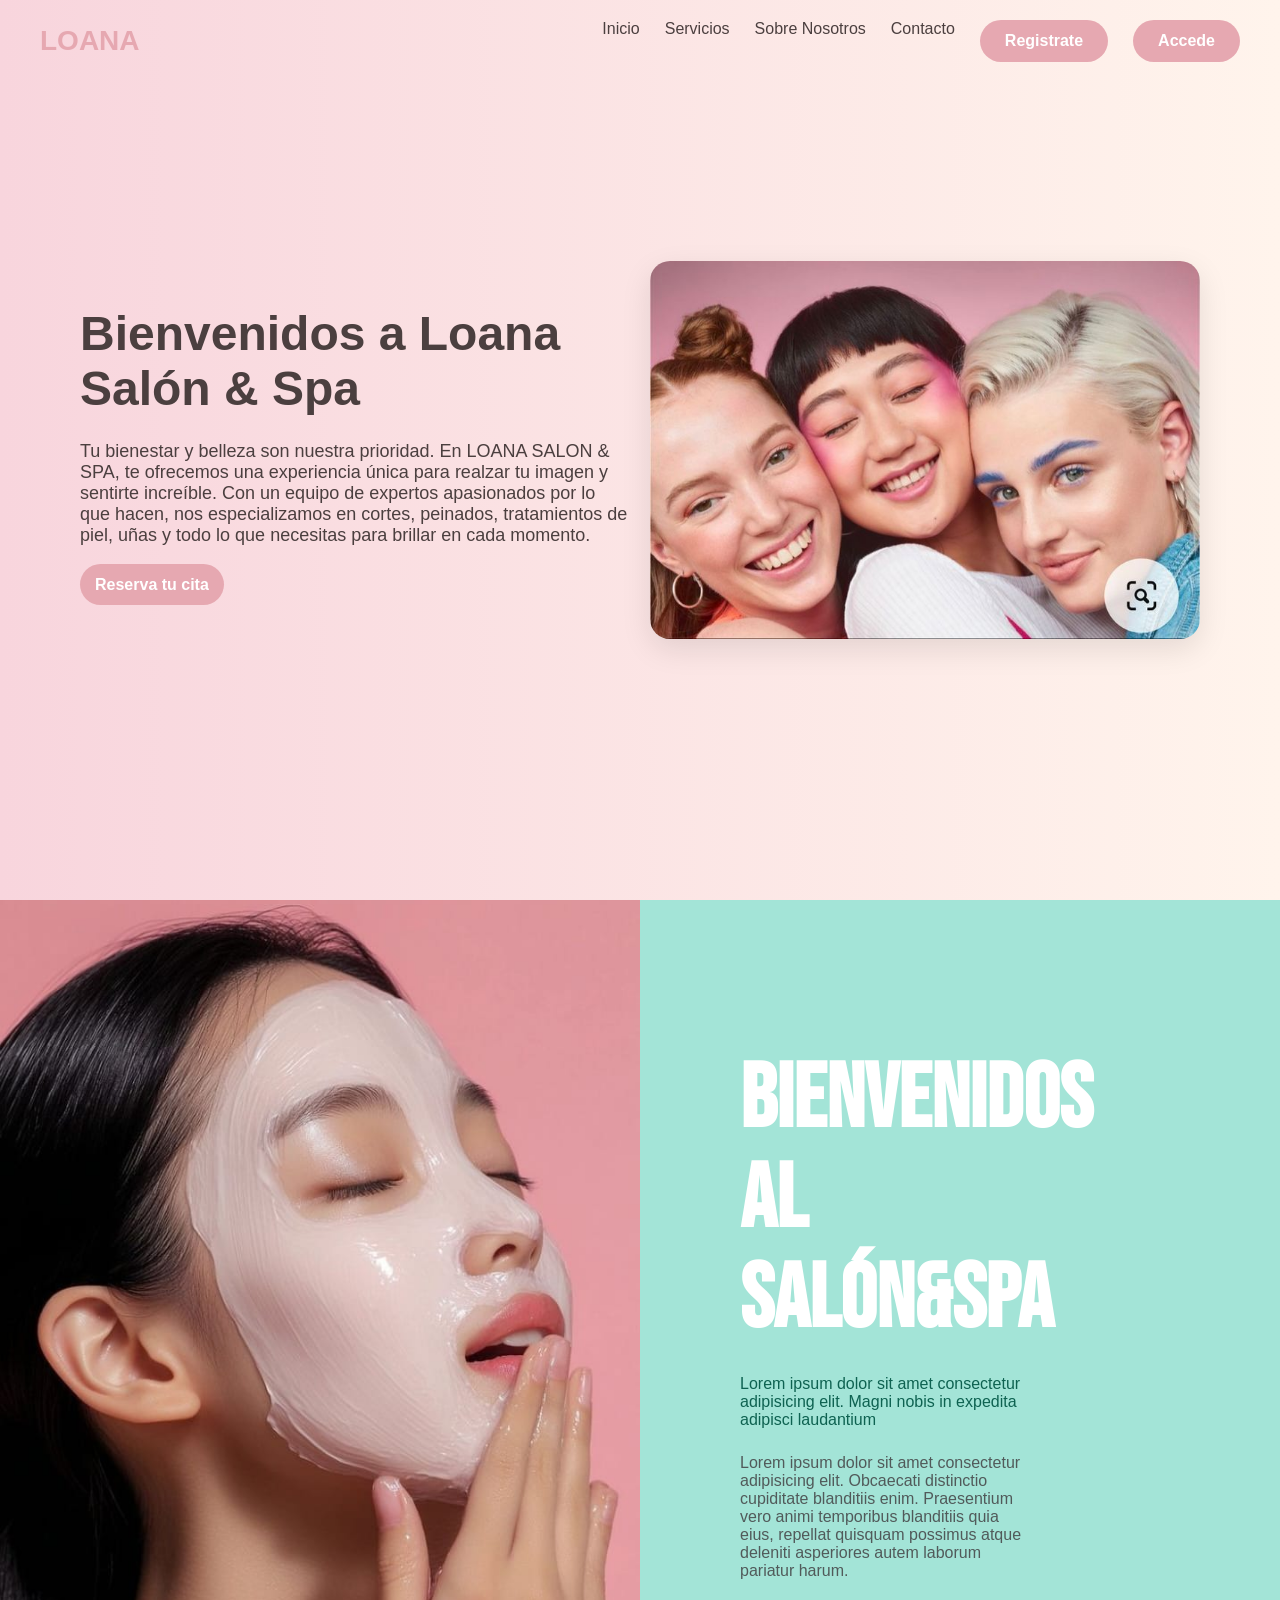
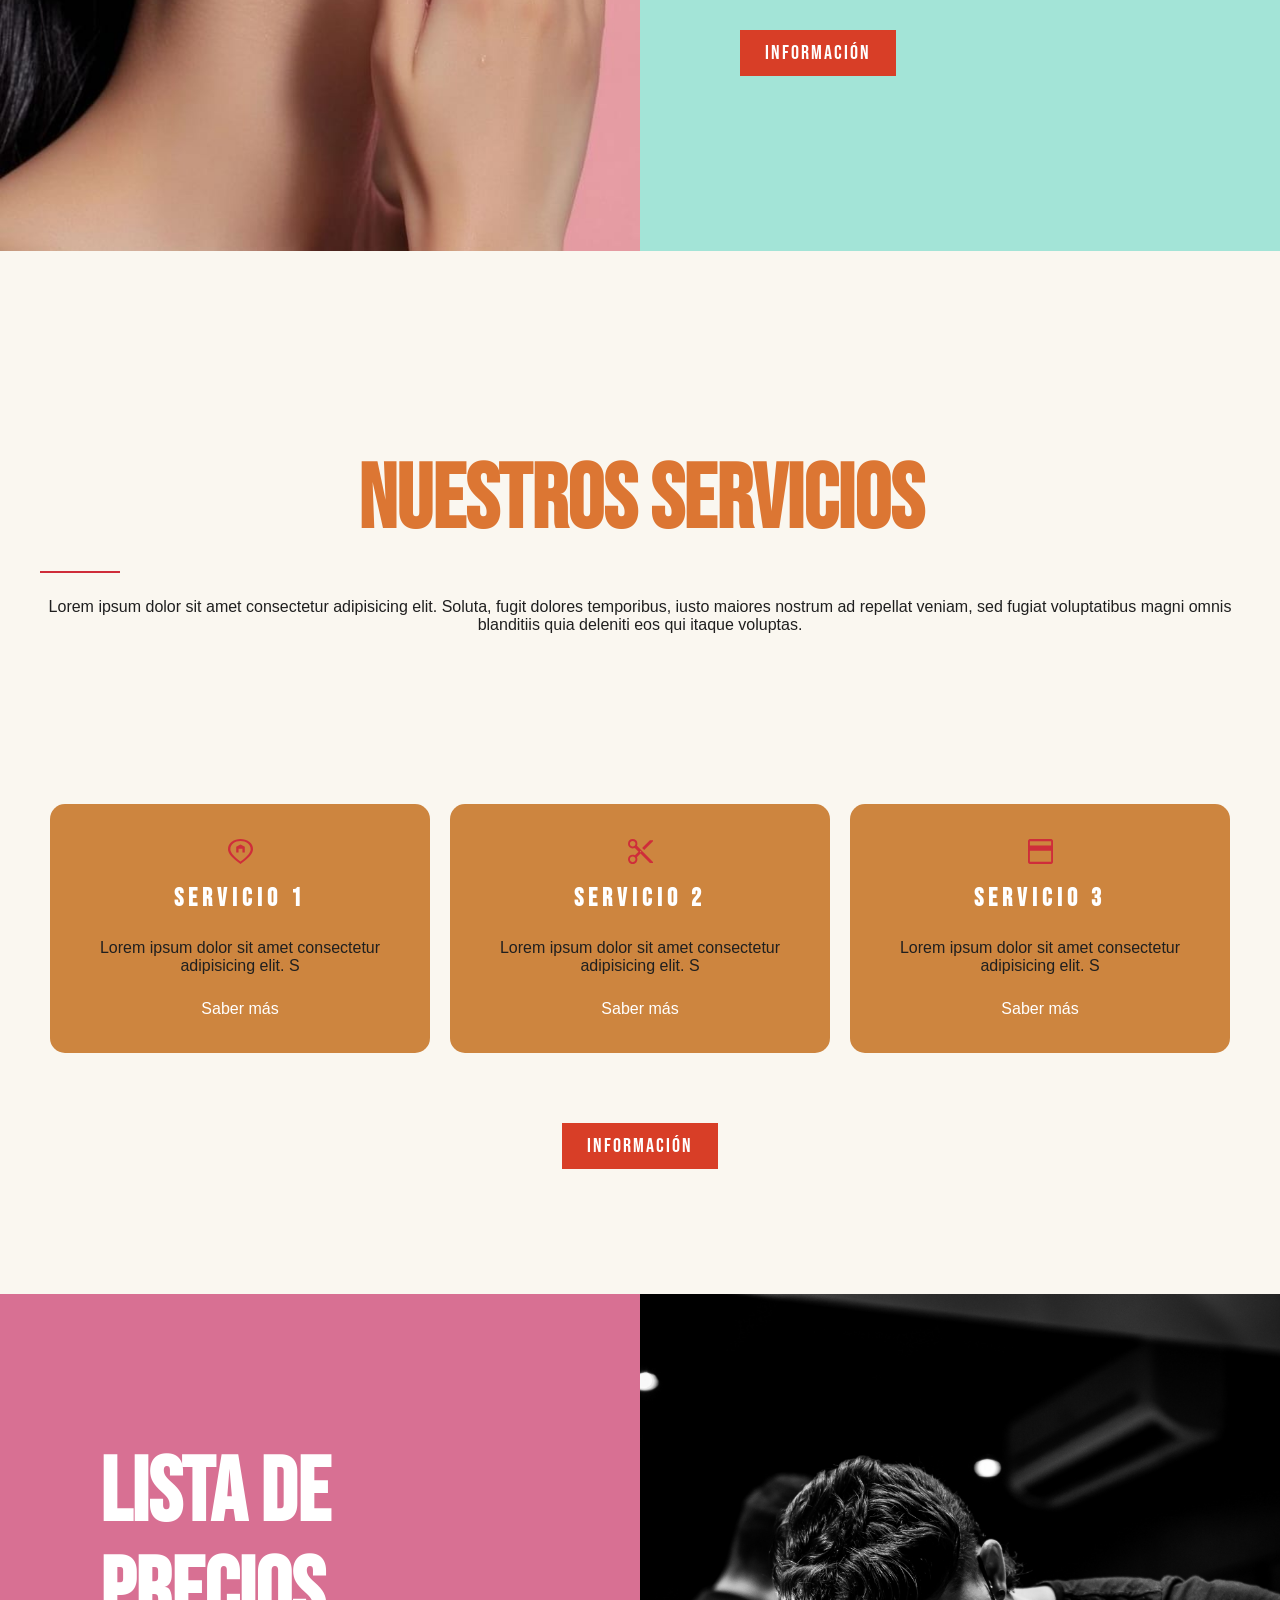
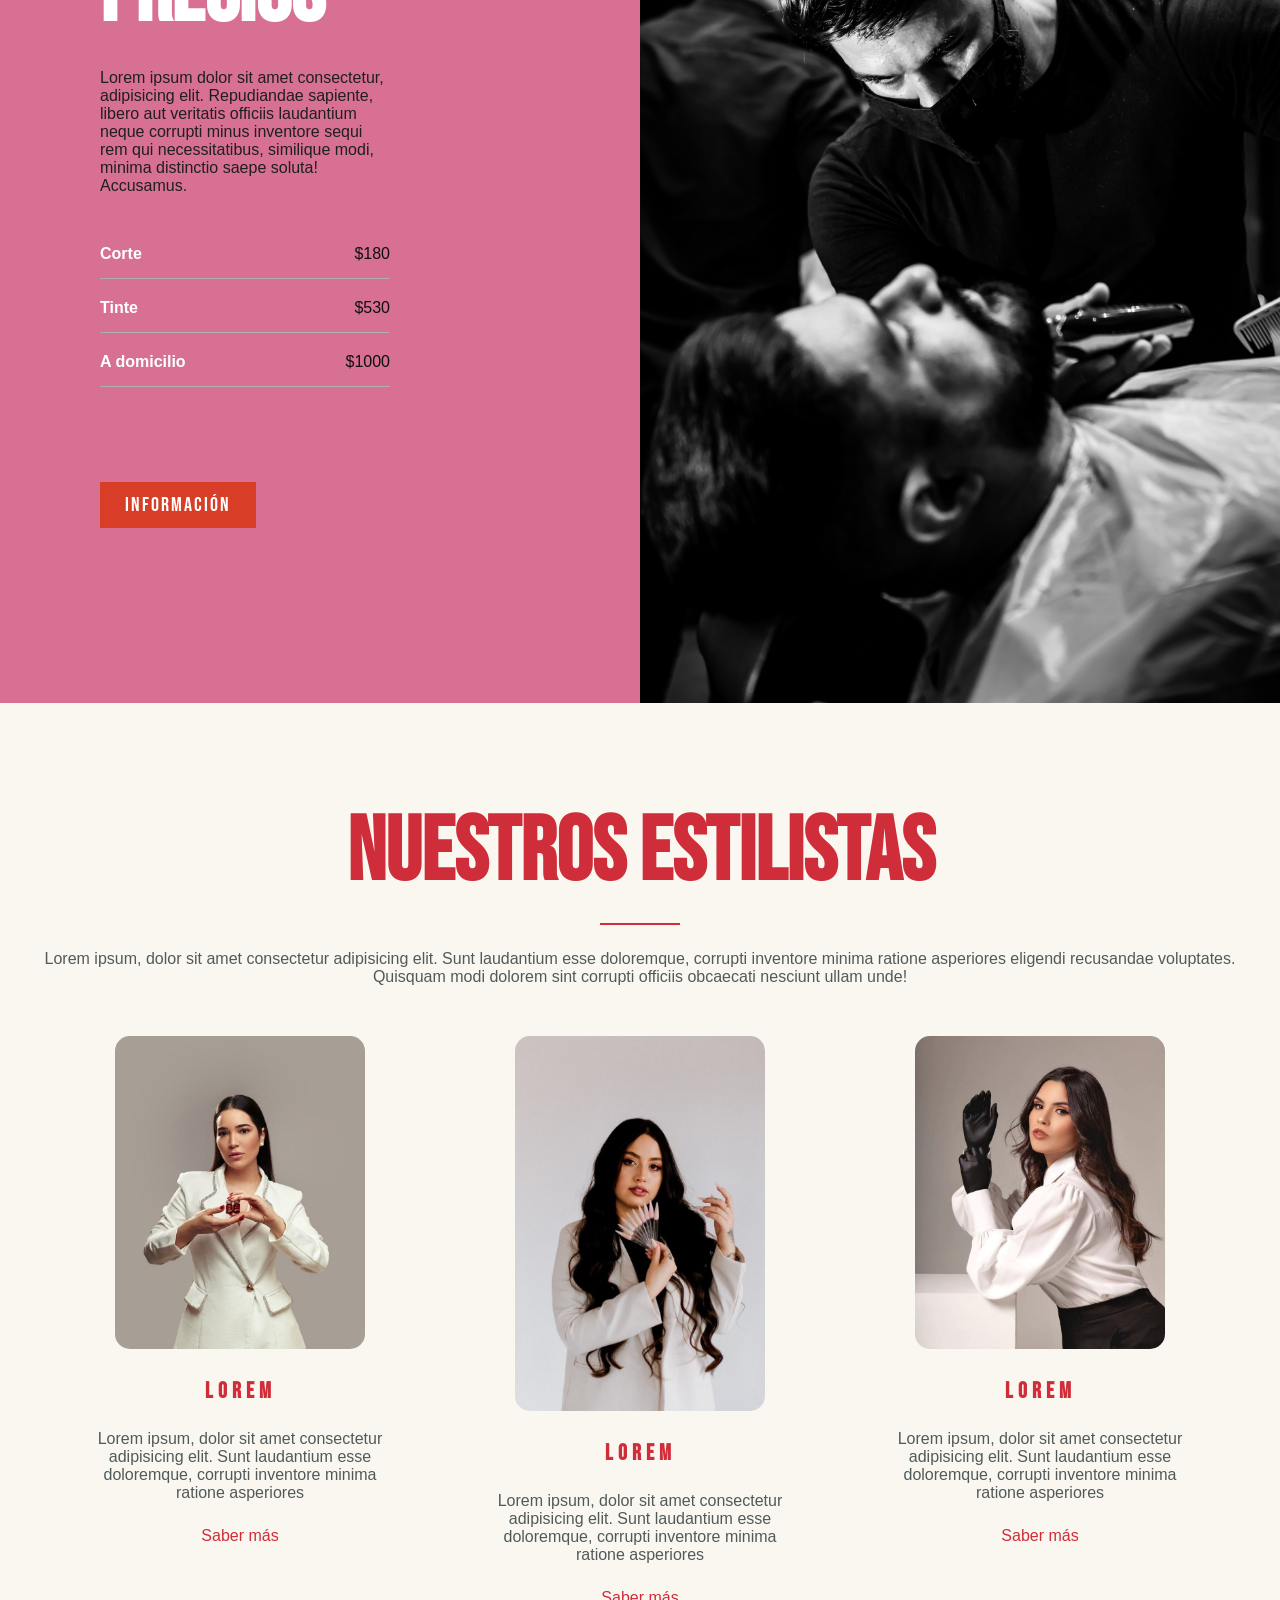
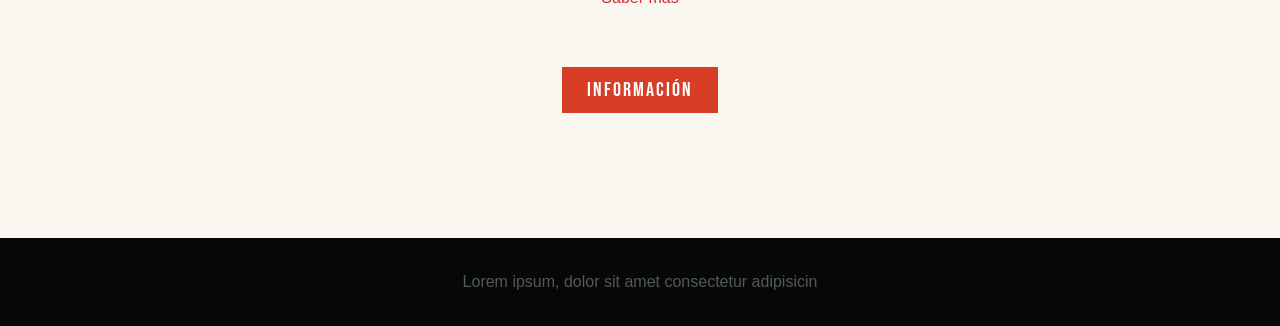
<file: proyecto integrador-AVANCE/index.html>
<!DOCTYPE html>
<html lang="es">

<head>
    <meta charset="UTF-8">
    <meta name="viewport" content="width=device-width, initial-scale=1.0">
    <title>Salon Y Spa</title>
    <link rel="stylesheet" href="style.css">
</head>

<body>

    <style>
        :root {
            --color-rosa: #f8d5dd;
            --color-beige: #fff4ec;
            --color-marfil: #faf7f0;
            --color-texto: #4b3f3f;
            --color-acento: #e6a8b1;
            --color-hover: #d68a9a;
        }

        * {
            margin: 0;
            padding: 0;
            box-sizing: border-box;
        }

        body,
        html {
            font-family: 'Segoe UI', sans-serif;
            height: 100%;
            width: 100%;
            background-color: var(--color-marfil);
            color: var(--color-texto);
        }

        header {
            position: absolute;
            top: 0;
            left: 0;
            width: 100%;
            padding: 20px 40px;
            display: flex;
            justify-content: space-between;
            align-items: center;
            z-index: 2;
            background-color: transparent;
        }

        .logo {
            font-size: 28px;
            font-weight: bold;
            color: var(--color-acento);
        }

        nav {
            display: flex;
            gap: 25px;
        }

        nav a {
            color: var(--color-texto);
            text-decoration: none;
            font-size: 16px;
            font-weight: 500;
            transition: color 0.3s;
        }

        nav a:hover {
            color: var(--color-acento);
        }

        .hero {
            position: relative;
            height: 100vh;
            display: flex;
            align-items: center;
            justify-content: center;
            background: linear-gradient(to right, var(--color-rosa), var(--color-beige));
            overflow: hidden;
        }

        .hero-content {
            position: relative;
            z-index: 2;
            display: flex;
            justify-content: space-between;
            align-items: center;
            width: 100%;
            max-width: 1200px;
            padding: 0 40px;
        }

        .text-content {
            flex: 1;
            padding-right: 20px;
        }

        .text-content h1 {
            font-size: 48px;
            margin-bottom: 20px;
            color: var(--color-texto);
        }

        .text-content p {
            font-size: 18px;
            max-width: 600px;
            margin-bottom: 30px;
            color: var(--color-texto);
        }

        .text-content a {
            padding: 12px 15px;
            background-color: var(--color-acento);
            color: white;
            text-decoration: none;
            font-weight: bold;
            border-radius: 30px;
            transition: background-color 0.3s;
        }

        .text-content a:hover {
            background-color: var(--color-hover);
        }

        .boton{
            padding: 12px 25px;
            background-color: var(--color-acento);
            color: white;
            text-decoration: none;
            font-weight: bold;
            border-radius: 30px;
            transition: background-color 0.3s;
        }
        .boton:hover{
            background-color: var(--color-hover);
        }

        .image-content {
            flex: 1;
            max-height: 80vh;
            display: flex;
            justify-content: center;
            align-items: center;
        }

        .image-content img {
            max-width: 100%;
            max-height: 100%;
            border-radius: 20px;
            object-fit: cover;
            box-shadow: 0 10px 30px rgba(0, 0, 0, 0.1);
        }

        @media (max-width: 768px) {
            header {
                padding: 15px 20px;
                flex-direction: column;
                align-items: flex-start;
            }

            nav {
                flex-direction: column;
                gap: 10px;
                margin-top: 10px;
            }

            .hero-content {
                flex-direction: column;
                text-align: center;
                padding-top: 80px;
            }

            .text-content {
                padding: 0;
            }

            .text-content h1 {
                font-size: 36px;
            }

            .text-content p {
                font-size: 16px;
            }

            .image-content {
                margin-top: 20px;
            }

            .image-content img {
                max-width: 90%;
            }
        }
    </style>
    </head>

    <body>

        <header>
            <div class="logo">Loana</div>
            <nav>
                <a href="#">Inicio</a>
                <a href="#">Servicios</a>
                <a href="#">Sobre Nosotros</a>
                <a href="#">Contacto</a>
                <a href="regist.html" class="boton">Registrate</a>
                <a href="login.html" class="boton">Accede</a>
            </nav>
        </header>

        <section class="hero">
            <div class="overlay"></div>
            <div class="hero-content">
                <div class="text-content">
                    <h1>Bienvenidos a Loana Salón & Spa</h1>
                    <p>Tu bienestar y belleza son nuestra prioridad. En LOANA SALON & SPA, te ofrecemos una experiencia
                        única para realzar tu imagen y sentirte increíble. Con un equipo de expertos apasionados por lo
                        que hacen, nos especializamos en cortes, peinados, tratamientos de piel, uñas y todo lo que
                        necesitas para brillar en cada momento.</p>
                    <a href="login.html">Reserva tu cita</a>
                </div>
                <div class="image-content">
                    <img src="images/in2.jpeg" alt="Imagen spa">
                </div>
            </div>
        </section>

        <section class="welcome">
            <div class="welcome-1">

            </div>

            <div class="welcome-2">
                <h2>Bienvenidos al salón&spa</h2>
                <p class="b1">Lorem ipsum dolor sit amet consectetur adipisicing elit. Magni nobis in expedita adipisci
                    laudantium</p>
                <p>
                    Lorem ipsum dolor sit amet consectetur adipisicing elit. Obcaecati distinctio cupiditate blanditiis
                    enim. Praesentium vero animi temporibus blanditiis quia eius, repellat quisquam possimus atque
                    deleniti
                    asperiores autem laborum pariatur harum.
                </p>
                <a href="#" class="btn-1">Información</a>
            </div>

        </section>



        <main class="services container">
            <div class="services">
                <h2>Nuestros servicios</h2>
                <hr>
                <p>
                    Lorem ipsum dolor sit amet consectetur adipisicing elit. Soluta, fugit dolores temporibus, iusto
                    maiores
                    nostrum ad repellat veniam, sed fugiat voluptatibus magni omnis blanditiis quia deleniti eos qui
                    itaque
                    voluptas.
                </p>
            </div>

            <div class="services-group">
                <div class="services-1">
                    <img src="images/i1.svg" alt="">
                    <h3>Servicio 1</h3>
                    <p>Lorem ipsum dolor sit amet consectetur adipisicing elit. S</p>
                    <a href="#">Saber más</a>
                </div>

                <div class="services-1">
                    <img src="images/i2.svg" alt="">
                    <h3>Servicio 2</h3>
                    <p>Lorem ipsum dolor sit amet consectetur adipisicing elit. S</p>
                    <a href="#">Saber más</a>
                </div>

                <div class="services-1">
                    <img src="images/i3.svg" alt="">
                    <h3>Servicio 3</h3>
                    <p>Lorem ipsum dolor sit amet consectetur adipisicing elit. S</p>
                    <a href="#">Saber más</a>
                </div>

            </div>
            <a href="#" class="btn-1">Información</a>

        </main>

        <section class="prices">
            <div class="prices-1">
                <h2>Lista de precios</h2>
                <p>Lorem ipsum dolor sit amet consectetur, adipisicing elit. Repudiandae sapiente, libero aut veritatis
                    officiis laudantium neque corrupti minus inventore sequi rem qui necessitatibus, similique modi,
                    minima
                    distinctio saepe soluta! Accusamus.</p>
                <table>
                    <tbody>
                        <tr>
                            <th>Corte</th>
                            <td>$180</td>
                        </tr>
                        <tr>
                            <th>Tinte</th>
                            <td>$530</td>
                        </tr>
                        <tr>
                            <th>A domicilio</th>
                            <td>$1000</td>
                        </tr>
                    </tbody>
                </table>
                <a href="#" class="btn-1">Información</a>
            </div>
            <div class="prices-2"></div>
        </section>

        <section class="personal container">
            <div class="personal-txt">
                <h2>Nuestros Estilistas</h2>
                <hr>
                <p>Lorem ipsum, dolor sit amet consectetur adipisicing elit. Sunt laudantium esse doloremque, corrupti
                    inventore minima ratione asperiores eligendi recusandae voluptates. Quisquam modi dolorem sint
                    corrupti
                    officiis obcaecati nesciunt ullam unde!</p>

            </div>
            <div class="personal-group">
                <div class="personal-1">
                    <img src="images/f9.jpeg" alt="">
                    <h3>Lorem</h3>
                    <p>
                        Lorem ipsum, dolor sit amet consectetur adipisicing elit. Sunt laudantium esse doloremque,
                        corrupti
                        inventore minima ratione asperiores
                    </p>
                    <a href="#">Saber más</a>
                </div>

                <div class="personal-1">
                    <img src="images/f8.jpeg" alt="">
                    <h3>Lorem</h3>
                    <p>
                        Lorem ipsum, dolor sit amet consectetur adipisicing elit. Sunt laudantium esse doloremque,
                        corrupti
                        inventore minima ratione asperiores
                    </p>
                    <a href="#">Saber más</a>
                </div>

                <div class="personal-1">
                    <img src="images/f7.jpeg" alt="">
                    <h3>Lorem</h3>
                    <p>
                        Lorem ipsum, dolor sit amet consectetur adipisicing elit. Sunt laudantium esse doloremque,
                        corrupti
                        inventore minima ratione asperiores
                    </p>
                    <a href="#">Saber más</a>
                </div>


            </div>
            <a href="#" class="btn-1">Información</a>

        </section>

        <footer>
            
            <div class="footer-txt">
                <p>
                    Lorem ipsum, dolor sit amet consectetur adipisicin
                </p>

            </div>
        </footer>





    </body>

</html>
</file>
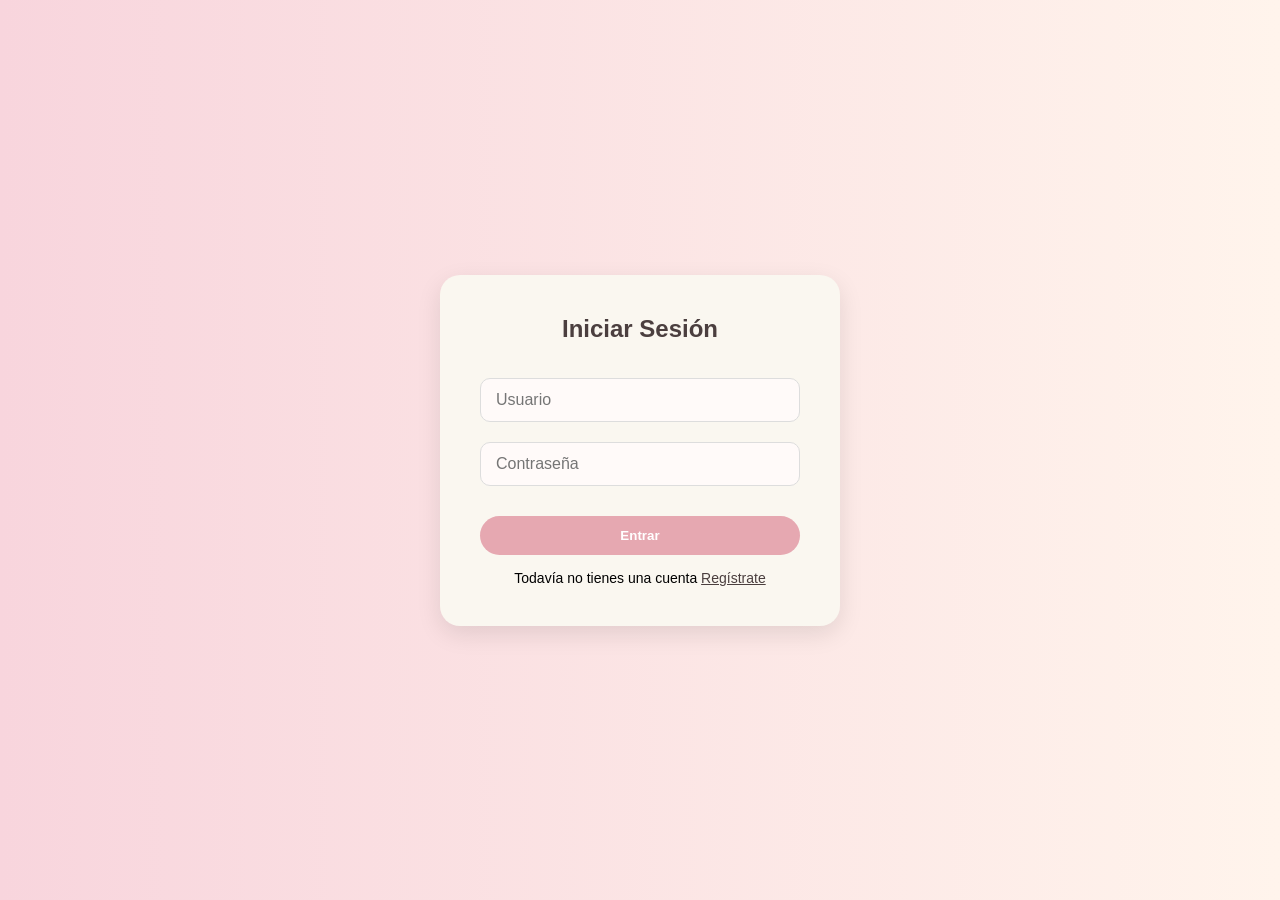
<file: proyecto integrador-AVANCE/login.html>
<!DOCTYPE html>
<html lang="es">
<head>
  <meta charset="UTF-8">
  <meta name="viewport" content="width=device-width, initial-scale=1">
  <title>Iniciar Sesión - Loana</title>
  <style>
    :root {
      --rosa: #f8d5dd;
      --beige: #fff4ec;
      --marfil: #faf7f0;
      --texto: #4b3f3f;
      --acento: #e6a8b1;
      --hover: #d68a9a;
    }

    * {
      margin: 0;
      padding: 0;
      box-sizing: border-box;
    }

    body {
      font-family: 'Segoe UI', sans-serif;
      background: linear-gradient(to right, var(--rosa), var(--beige));
      display: flex;
      justify-content: center;
      align-items: center;
      height: 100vh;
    }

    .login-container {
      background-color: var(--marfil);
      padding: 40px;
      border-radius: 20px;
      box-shadow: 0 8px 24px rgba(0,0,0,0.1);
      max-width: 400px;
      width: 100%;
      text-align: center;
    }

    .login-container h2 {
      margin-bottom: 25px;
      color: var(--texto);
    }

    input[type="text"],
    input[type="password"] {
      width: 100%;
      padding: 12px 15px;
      margin: 10px 0;
      border: 1px solid #ddd;
      border-radius: 10px;
      background-color: #fffaf9;
      font-size: 16px;
    }

    button {
      width: 100%;
      padding: 12px;
      background-color: var(--acento);
      color: white;
      border: none;
      border-radius: 25px;
      font-weight: bold;
      cursor: pointer;
      transition: background-color 0.3s;
      margin-top: 20px;
    }

    button:hover {
      background-color: var(--hover);
    }

    .error {
      color: red;
      margin-top: 10px;
    }

    @media (max-width: 500px) {
      .login-container {
        padding: 30px 20px;
      }
    }
    
    .link-login {
      text-align: center;
      margin-top: 15px;
      font-size: 14px;
    }

    .link-login a {
      color: var(--texto);
      text-decoration: underline;
    }
  </style>
</head>
<body>

  <div class="login-container">
    <h2>Iniciar Sesión</h2>
    <input type="text" id="username" placeholder="Usuario">
    <input type="password" id="password" placeholder="Contraseña">
    <button onclick="login()">Entrar</button>
    <div class="error" id="error-msg"></div>

    <div class="link-login">Todavía no tienes una cuenta <a href="regist.html">Regístrate</a></div>
  </div>

  <script>
    function login() {
      const user = document.getElementById("username").value;
      const pass = document.getElementById("password").value;
      const error = document.getElementById("error-msg");

      // Simulación: usuario y contraseña predefinidos
      if (user === "admin" && pass === "1234") {
        window.location.href = "dashboard.html"; // o muestra un mensaje de éxito
      } else {
        error.textContent = "Usuario o contraseña incorrectos.";
      }
    }
  </script>

</body>
</html>
</file>
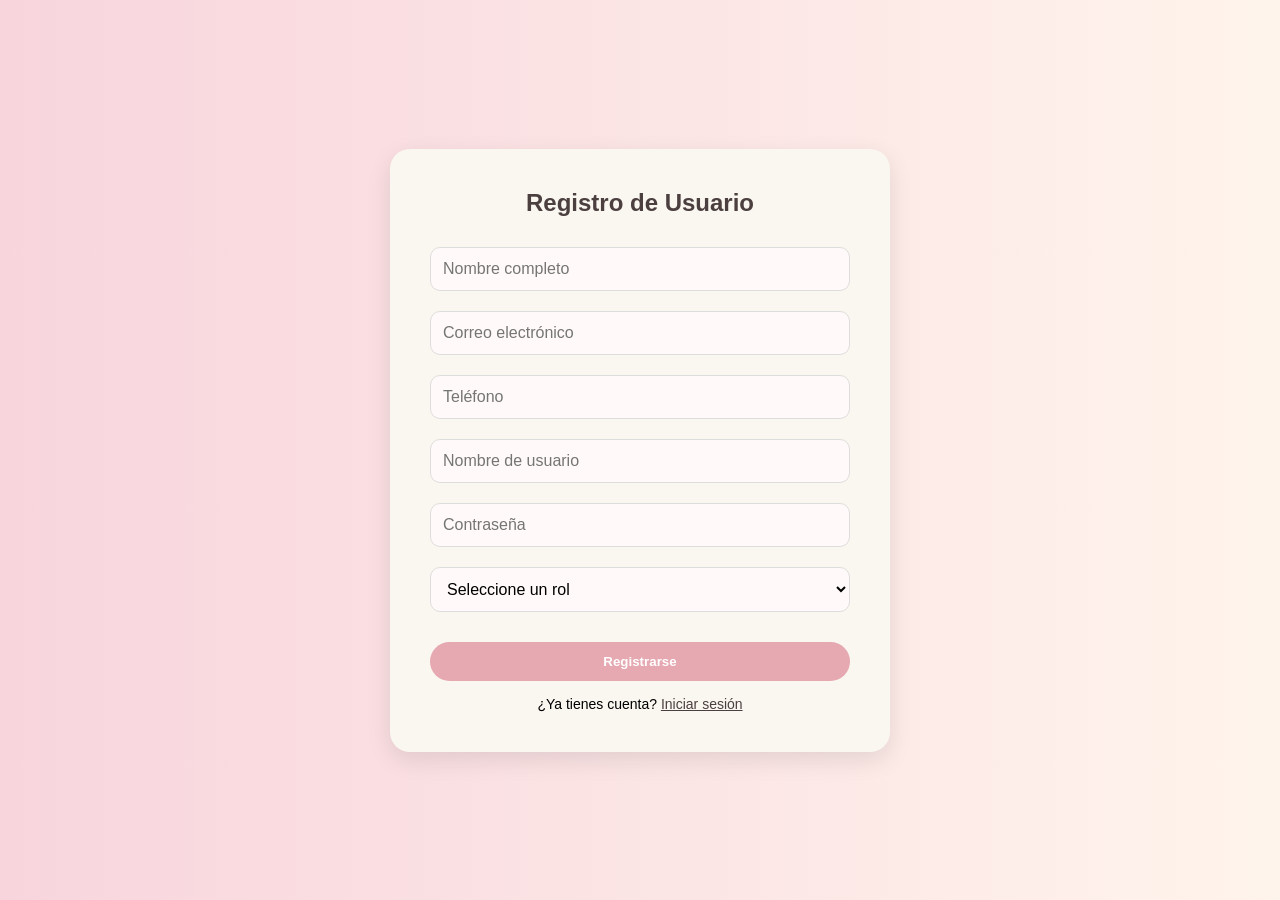
<file: proyecto integrador-AVANCE/regist.html>
<!DOCTYPE html>
<html lang="es">
<head>
  <meta charset="UTF-8" />
  <meta name="viewport" content="width=device-width, initial-scale=1" />
  <title>Registro - Loana</title>
  <style>
    :root {
      --rosa: #f8d5dd;
      --beige: #fff4ec;
      --marfil: #faf7f0;
      --texto: #4b3f3f;
      --acento: #e6a8b1;
      --hover: #d68a9a;
    }

    * {
      box-sizing: border-box;
      margin: 0;
      padding: 0;
    }

    body {
      font-family: 'Segoe UI', sans-serif;
      background: linear-gradient(to right, var(--rosa), var(--beige));
      display: flex;
      justify-content: center;
      align-items: center;
      height: 100vh;
    }

    .registro-container {
      background-color: var(--marfil);
      padding: 40px;
      border-radius: 20px;
      box-shadow: 0 8px 24px rgba(0,0,0,0.1);
      width: 100%;
      max-width: 500px;
    }

    h2 {
      text-align: center;
      color: var(--texto);
      margin-bottom: 20px;
    }

    input, select {
      width: 100%;
      padding: 12px;
      margin: 10px 0;
      border: 1px solid #ddd;
      border-radius: 10px;
      font-size: 16px;
      background-color: #fffaf9;
    }

    button {
      width: 100%;
      padding: 12px;
      background-color: var(--acento);
      color: white;
      border: none;
      border-radius: 25px;
      font-weight: bold;
      cursor: pointer;
      margin-top: 20px;
      transition: background-color 0.3s;
    }

    button:hover {
      background-color: var(--hover);
    }

    .error {
      color: red;
      margin-top: 10px;
    }

    .link-login {
      text-align: center;
      margin-top: 15px;
      font-size: 14px;
    }

    .link-login a {
      color: var(--texto);
      text-decoration: underline;
    }
  </style>
</head>
<body>
  <div class="registro-container">
    <h2>Registro de Usuario</h2>
    <input type="text" id="nombre" placeholder="Nombre completo" required />
    <input type="email" id="correo" placeholder="Correo electrónico" required />
    <input type="tel" id="telefono" placeholder="Teléfono" required />
    <input type="text" id="usuario" placeholder="Nombre de usuario" required />
    <input type="password" id="clave" placeholder="Contraseña" required />
    <select id="rol">
      <option value="" disabled selected>Seleccione un rol</option>
      <option value="admin">Administrador</option>
      <option value="cliente">Cliente</option>
      <option value="trabajador">Trabajador</option>
    </select>
    <button onclick="registrar()">Registrarse</button>
    <div class="error" id="error-msg"></div>
    <div class="link-login">¿Ya tienes cuenta? <a href="login.html">Iniciar sesión</a></div>
  </div>

  <script>
    function registrar() {
      const nombre = document.getElementById('nombre').value;
      const correo = document.getElementById('correo').value;
      const telefono = document.getElementById('telefono').value;
      const usuario = document.getElementById('usuario').value;
      const clave = document.getElementById('clave').value;
      const rol = document.getElementById('rol').value;
      const error = document.getElementById('error-msg');

      if (!nombre || !correo || !telefono || !usuario || !clave || !rol) {
        error.textContent = "Todos los campos son obligatorios.";
        return;
      }

      // Simulación de registro (puedes guardar en localStorage si quieres)
      console.log("Usuario registrado:", {
        nombre, correo, telefono, usuario, clave, rol
      });

      alert("Registro exitoso. Redirigiendo al login...");
      window.location.href = "login.html";
    }
  </script>
</body>
</html>
</file>
<file: proyecto integrador-AVANCE/style.css>
@import url('https://fonts.googleapis.com/css2?family=Poppins:ital,wght@0,100;0,200;0,300;0,400;0,500;0,600;0,700;0,800;0,900;1,100;1,200;1,300;1,400;1,500;1,600;1,700;1,800;1,900&display=swap');
@import url('https://fonts.googleapis.com/css2?family=Bebas+Neue&family=Poppins:ital,wght@0,100;0,200;0,300;0,400;0,500;0,600;0,700;0,800;0,900;1,100;1,200;1,300;1,400;1,500;1,600;1,700;1,800;1,900&display=swap');

*{
    margin: 0;
    padding: 0;
    box-sizing: border-box;
    text-decoration: none;
    list-style: none;
}

.text content h1{
    font-family: 'Bebas Neue', cursive;
}
body{
    font-family: 'Poppins', sans-serif;
    background-color: #FFEFD5;
}

.container{
    max-width: 1200px;
    margin: 0 auto;
}

.header{
    background-image: url(images/c1.jpeg);
    background-position: center top;
    background-repeat: no-repeat;
    background-size: cover;
    min-height: 70vh;
    display: flex;
    align-items: center;
}

.menu{
    position: absolute;
    top: 0;
    left: 0;
    right: 0;
    display: flex;
    align-items: center;
    justify-content: space-between;
    z-index: 1000;
}

.logo{
    font-size: 24px;
    color: #CF2D3A;
    font-weight: 800;
    text-transform: uppercase;
}

.menu .navbar ul li{
    position: relative;
    float: left;
}
.menu .navbar ul li a{
    font-size: 18px;
    padding: 20px;
    color: #FFFFFF;
    display: block;
}

.menu .navbar ul li a:hover{
    color: #CF2D3A;
}

#menu{
    display: none;
}

.menu-icono{
    width: 25px;
}

.menu label{
    cursor: pointer;
    display: none;
}

.header-txt{
    text-align: center;
    margin-bottom: 45pxs;
}

.header-txt h1, span, h3{
    font-size: 110px;
    letter-spacing: 5px;
    text-transform: uppercase;
    font-family: 'Bebas Neue', cursive;
    color: #CF2D3A;
    margin-bottom: 15px;

}

.header-txt span{
    font-size: 25px;
}

.header-txt p{
    color: #AFAFAF;
    padding: 0 250px;
    margin: 25px 0;
}

.btn-1{
    display: inline-block;
    padding: 11px 25px;
    background-color: #D83E27;
    color: #FFFFFF;
    text-transform: uppercase;
    letter-spacing: 2px;
    font-size: 20px;
    font-family: 'Bebas Neue', cursive;
    margin: 25px 0;
    border: 0;
}
.btn-1:hover{
    background-color: #b4272E;
}

.header-dir{
    display: flex;
    justify-content: space-between;
    text-align: center;
    margin-top: 20px;
}
.dir h3{
    font-size: 18px;
}
.dir p{
    font-size: 22px;
    color: #FFFFFF;
    text-transform: uppercase;
}
.welcome{
    display: flex;
}

.welcome-1{
    background-image: url(images/f6\ \(1\).jpeg);
    background-position: center center;
    background-repeat: no-repeat;
    background-size: cover;
    width: 50%;
}
.welcome-2{
    width: 50%;
    padding: 150px 250px 150px 100px;
    background-color: #a3e4d7;
}

h2{
    font-size: 90px;
    line-height: 100px;
    color: #FFFFFF;
    text-transform: uppercase;
    font-family: 'Bebas Neue', cursive;
    margin-bottom: 20px;
}

p{
    font-size: 16px;
    color: #515a5a ;
    margin: 25px 0;
}
.b1{
    color: #0e6251 ;
}


.services{
    padding: 100px 0;
    text-align: center;
}
.services h2{
    color: #dc7633;
}

.services-txt{
    display:flex;
    flex-direction: column;
    align-items: center;
}
hr{
    border: 1px solid #CF2D3A;
    width: 80px;
}
.services-txt p{
    padding: 50px 150px;
}
.services-group{
    display: flex;
    justify-content: space-between;
    margin: 45px 0;
}
.services p{
    color: #1f1f1f;
}
.services-1{
    background-color: #CD853F  ;
    padding: 35px 25px;
    margin: 0 10px;
    border-radius: 15px;
}
.services-1 img{
    width: 25px;
    margin-bottom: 15px;
}
.services-1 h3{
    font-size: 25px;
    color: #FFFFFF;
}
.services-1 a{
    color: #FFFFFF;
    font-size: 16px;
}




.prices {
    display: flex;
}

.prices-1{
    width: 50%;
    padding: 150px 250px 150px 100px;
    background-color: #D87093;
}
.prices-1 p{
    color: #1f1f1f;
}
table{
    margin: 50px 0;
    width: 100%;
    text-align: left;
    border-collapse: collapse;
}
tr{
    display: flex;
    justify-content: space-between;
    border-bottom: 1px solid #AFAFAF;
    margin-bottom: 20px;
}
th{
    color: #FFFFFF;
    padding-bottom:  15px;
}
td{
    color: #0E0E0E;
}



.prices-2{
    background-image: url(images/a2.jpg);
    background-position: center center;
    background-repeat: no-repeat;
    background-size: cover;
    width: 50%;

}
.personal{
    padding: 100px 0;
    text-align: center;
}
.personal-txt{
    display: flex;
    flex-direction: column;
    align-items: center;
    text-align: center;
    margin-bottom: 25px;
}
.personal-group{
    display: flex;
    justify-content: space-between;
    margin-bottom: 35px;
}
.personal-txt h2{
    color: #CF2D3A;
}
.personal-1{
    text-align: center;
}
.personal-1 img{
    width: 250px;
    border-radius: 15px;
    margin-bottom: 25px;
}
.personal-1 h3{
    font-size: 22px;
}
.personal-1 p{
    padding: 0 50px;
}
.personal-1 a{
    color: #CF2D3A;
}



.footer-bg{
    background-image: url(images/f1.jpeg);
    background-position: center center;
    background-repeat: no-repeat;
    background-size: cover;
    text-align: center;
    padding: 100px 0;
}
form{
    display: flex;
    flex-direction: column;
    align-items: center;
}
.campo-1{
    margin-bottom: 15px;
}
.campo{
    margin: 5px;
    padding: 20px 15px;
    width: 250px;
    background-color: #FFFFFF;
    border: 1px solid #D87093;
    outline: none;
    border-radius: 10px;
    color: #D87093;
    font-size: 14px;
}
.footer h2{
    color: #D87093;
}
textarea{
    width: 520px !important;
}
.footer-txt{
    text-align: center;
    padding: 10px;
    background-color: #070707;
}

@media(max-width:991px){
    .menu{
        padding: 20px;
    }
    .menu label{
        display: initial;
    }
    .menu .navbar{
        position: absolute;
        top: 100%;
        left: 0;
        right: 0;
        background-color: #1f1f1f;
        display: none;
    }
    .menu .navbar ul li{
        width: 100%;
    }
    #menu:checked ~ .navbar{
        display: initial;
    }
    .header{
        min-height: 0vh;
    }
    .header-content{
        padding: 80px 30px 50px 30px;
    }
    .header-txt{
        margin-bottom: 15px;
    }
    .header-txt h1{
        font-size: 90px;
    }
    .header-txt p{
        padding: 0;
        margin: 15px 0;
    }
    .header-dir{
        flex-direction: column;
    }
    .dir p{
        font-size: 18px;
    }
    .welcome{
        flex-direction: column;
    }
    .welcome-1{
        display: none;
    }
    .welcome-2{
        width: 100%;
        padding: 30px;
        text-align: center;
    }
    h2{
        font-size: 70px;
        line-height: 80px;
    }
    p{
        margin: 15px 0;
    }
    .services{
        padding: 30px;
    }
    .services-txt p{
        padding: 0;
    }
    .services-group{
        flex-direction: column;
        margin: 0;
    }
    .services-1{
        margin: 0 0 20px 0;
    }
    .prices{
        flex-direction: column;
    }
    .prices-1{
        width: 100%;
        padding: 30px;
        text-align: center;
    }
    table{
        margin: 25px 0 0 0;
    }
    .prices-2{
        display: none;
    }
    .personal {
        padding: 30px;
    }
    .personal-group{
        flex-direction: column;
        margin-bottom: 0;
    }
    .personal-1{
        margin-bottom: 25px;
    }
    .footer-bg{
        padding: 30px;
    }
    textarea{
        width: 250px !important;
    }
}
</file>
